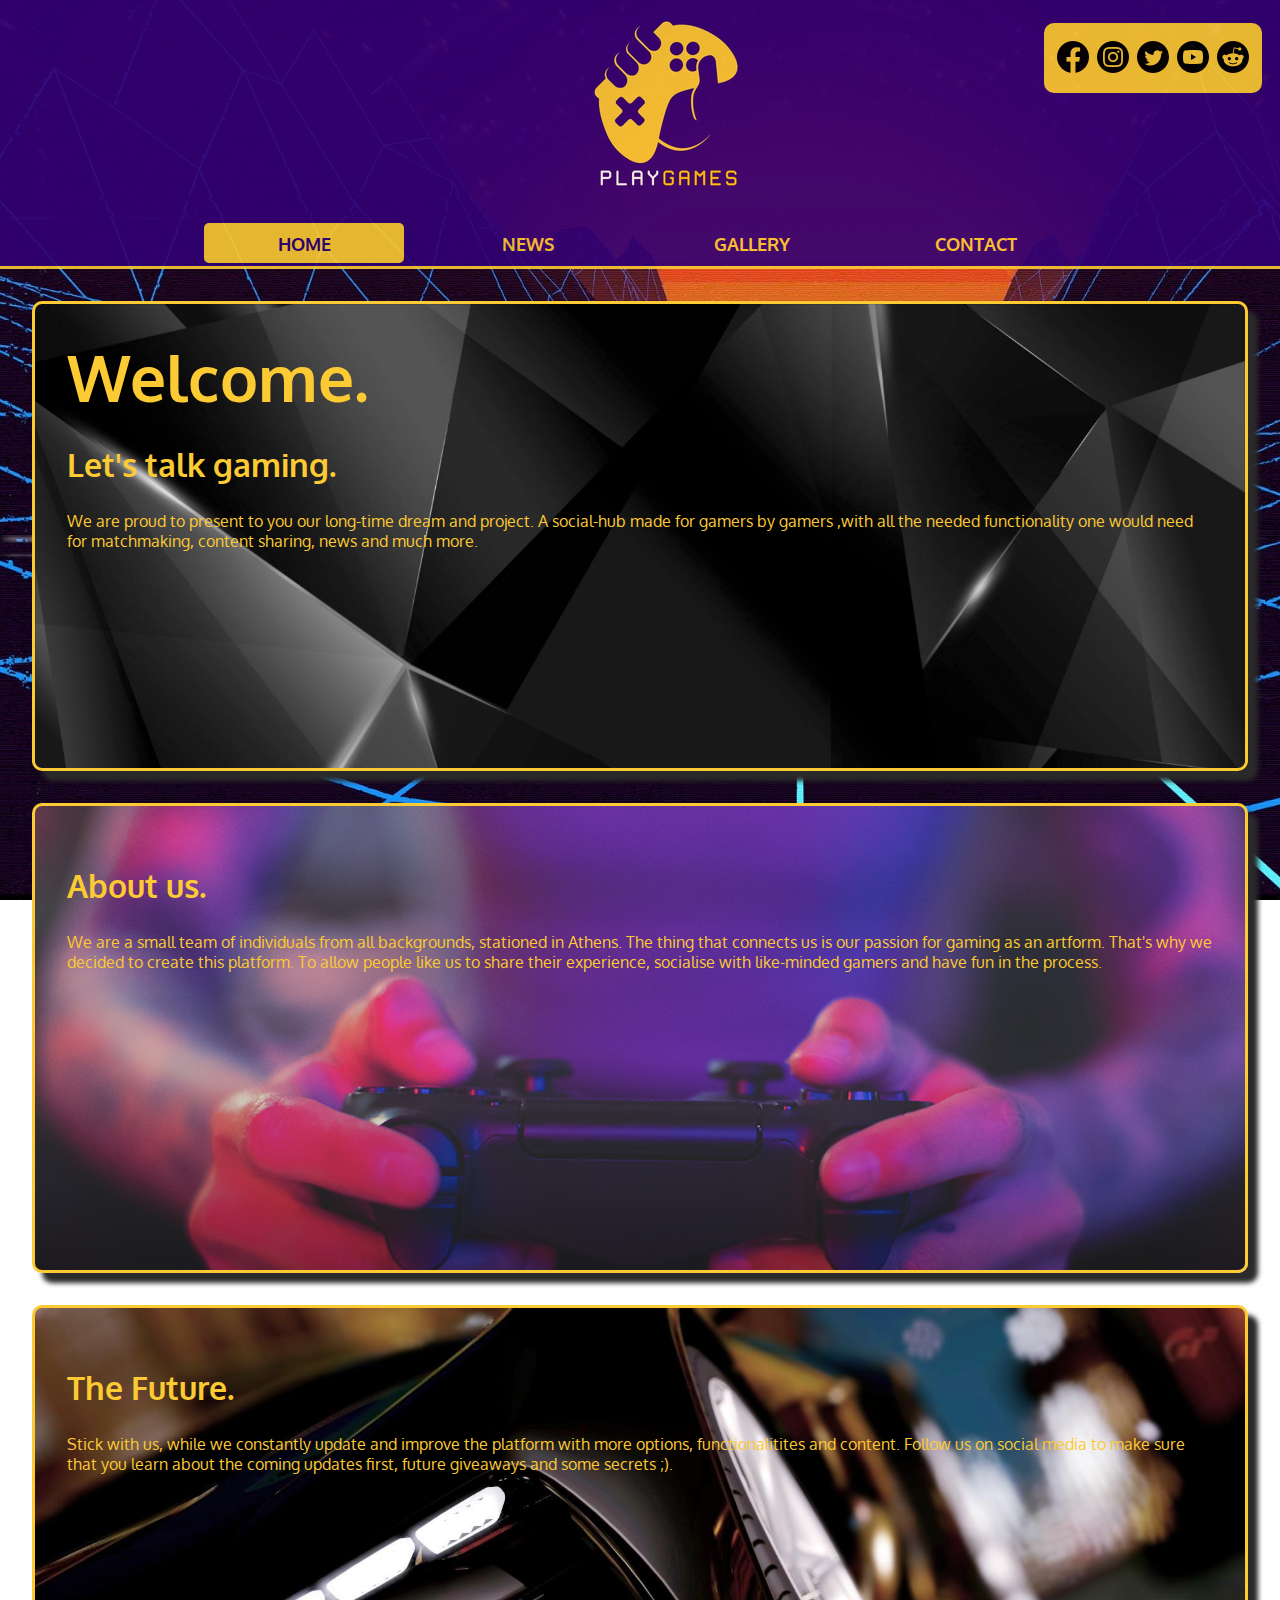
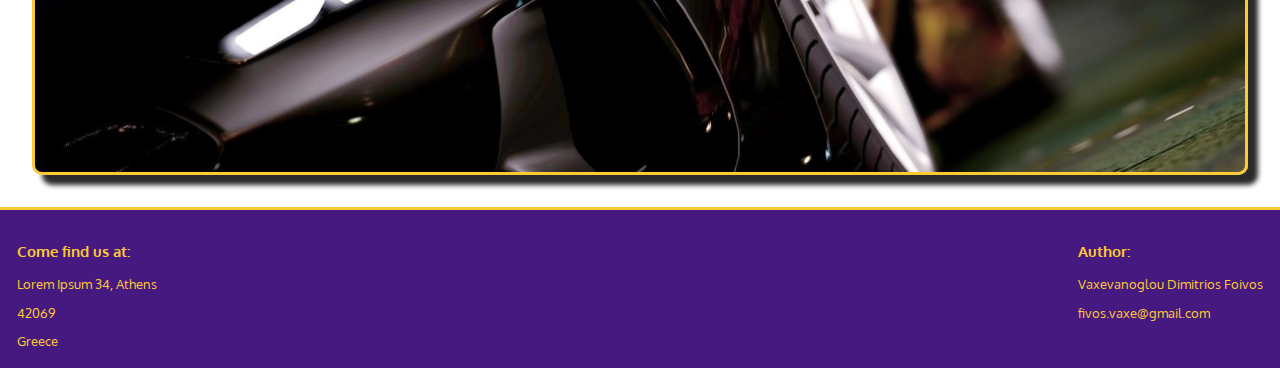
<file: index.html>
<!DOCTYPE html>

<html lang="en">

	<head>
		<meta charset="utf-8"> 
		<link href="style\ergasiastyles.css" rel="stylesheet">
		<link rel="preconnect" href="https://fonts.gstatic.com">
		<link href="https://fonts.googleapis.com/css2?family=Oxygen:wght@700&display=swap" rel="stylesheet">
		<title>PlayGames | Home</title>
	</head>
	
	<body>
		<header>
			<div class="logo">
					<a href="index.html">
						<img src="images\video-game-logo.jpg" alt="logo">
					</a>	
			</div>
			<div class="social">
				<a href="https://www.facebook.com/"> <img src="images\iconfinder_5279111_network_fb_social media_facebook_facebook logo_icon_32px.png" alt="fb"></a>
				<a href="https://www.instagram.com/ "><img src="images\iconfinder_5279112_camera_instagram_social media_instagram logo_icon_32px.png" alt="ig"></a>
				<a href="https://www.twitter.com"><img src="images\iconfinder_5279123_tweet_twitter_twitter logo_icon_32px.png" alt="tweet"></a>
				<a href="https://www.youtube.com"><img src="images\iconfinder_5279120_play_video_youtube_youtuble logo_icon_32px.png" alt="yt"></a>
				<a href="https://www.reddit.com"><img src="images\iconfinder_5279117_forum_reddit_reddit logo_icon_32px.png" alt="reddit"></a>
			</div>
			<div class="nav">
				<ul>
					<li><a class ="active" href="index.html">HOME</a></li>
					<li><a href="News.html">NEWS</a></li>
					<li><a href="Gallery.html">GALLERY</a></li>
					<li><a href="Contact.html">CONTACT</a></li>
				</ul>
			</div>
		</header>
		
		<section>
			<div class="welcome">
				<h1>Welcome.</h1>
				<h2>Let's talk gaming.</h2>
				<p>
				We are proud to present to you our long-time dream and project. A social-hub made for gamers by gamers ,with all the needed functionality one would need for matchmaking, content sharing, news and much more. 
				</p>	
			</div>
			<div class="about">
				<h2>About us.</h2>
				<p>
					We are a small team of individuals from all backgrounds, stationed in Athens. The thing that connects us is our passion for gaming as an artform. That's why we decided to create this platform. To allow people like us to share their experience, socialise with like-minded gamers and have fun in the process. 
				</p>
			</div>
			<div class="future">
				<h2>The Future.</h2>
				<p>
					Stick with us, while we constantly update and improve the platform with more options, functionalitites and content. Follow us on social media to make sure that you learn about the coming updates first, future giveaways and some secrets ;). 
				</p>

			</div>
		</section>
	
		<footer>
			<div class="f-address">
				<h3>Come find us at:</h3>
				<p>Lorem Ipsum 34, Athens</p>
				<p>42069</p>
				<p>Greece</p>
			</div>
			<div class="f-mail">
				<h3>Author:</h3>
				<p>Vaxevanoglou Dimitrios Foivos</p>
				<p>fivos.vaxe@gmail.com</p>
			</div>
	  	</footer>
		
	</body>
	
</html>
</file>
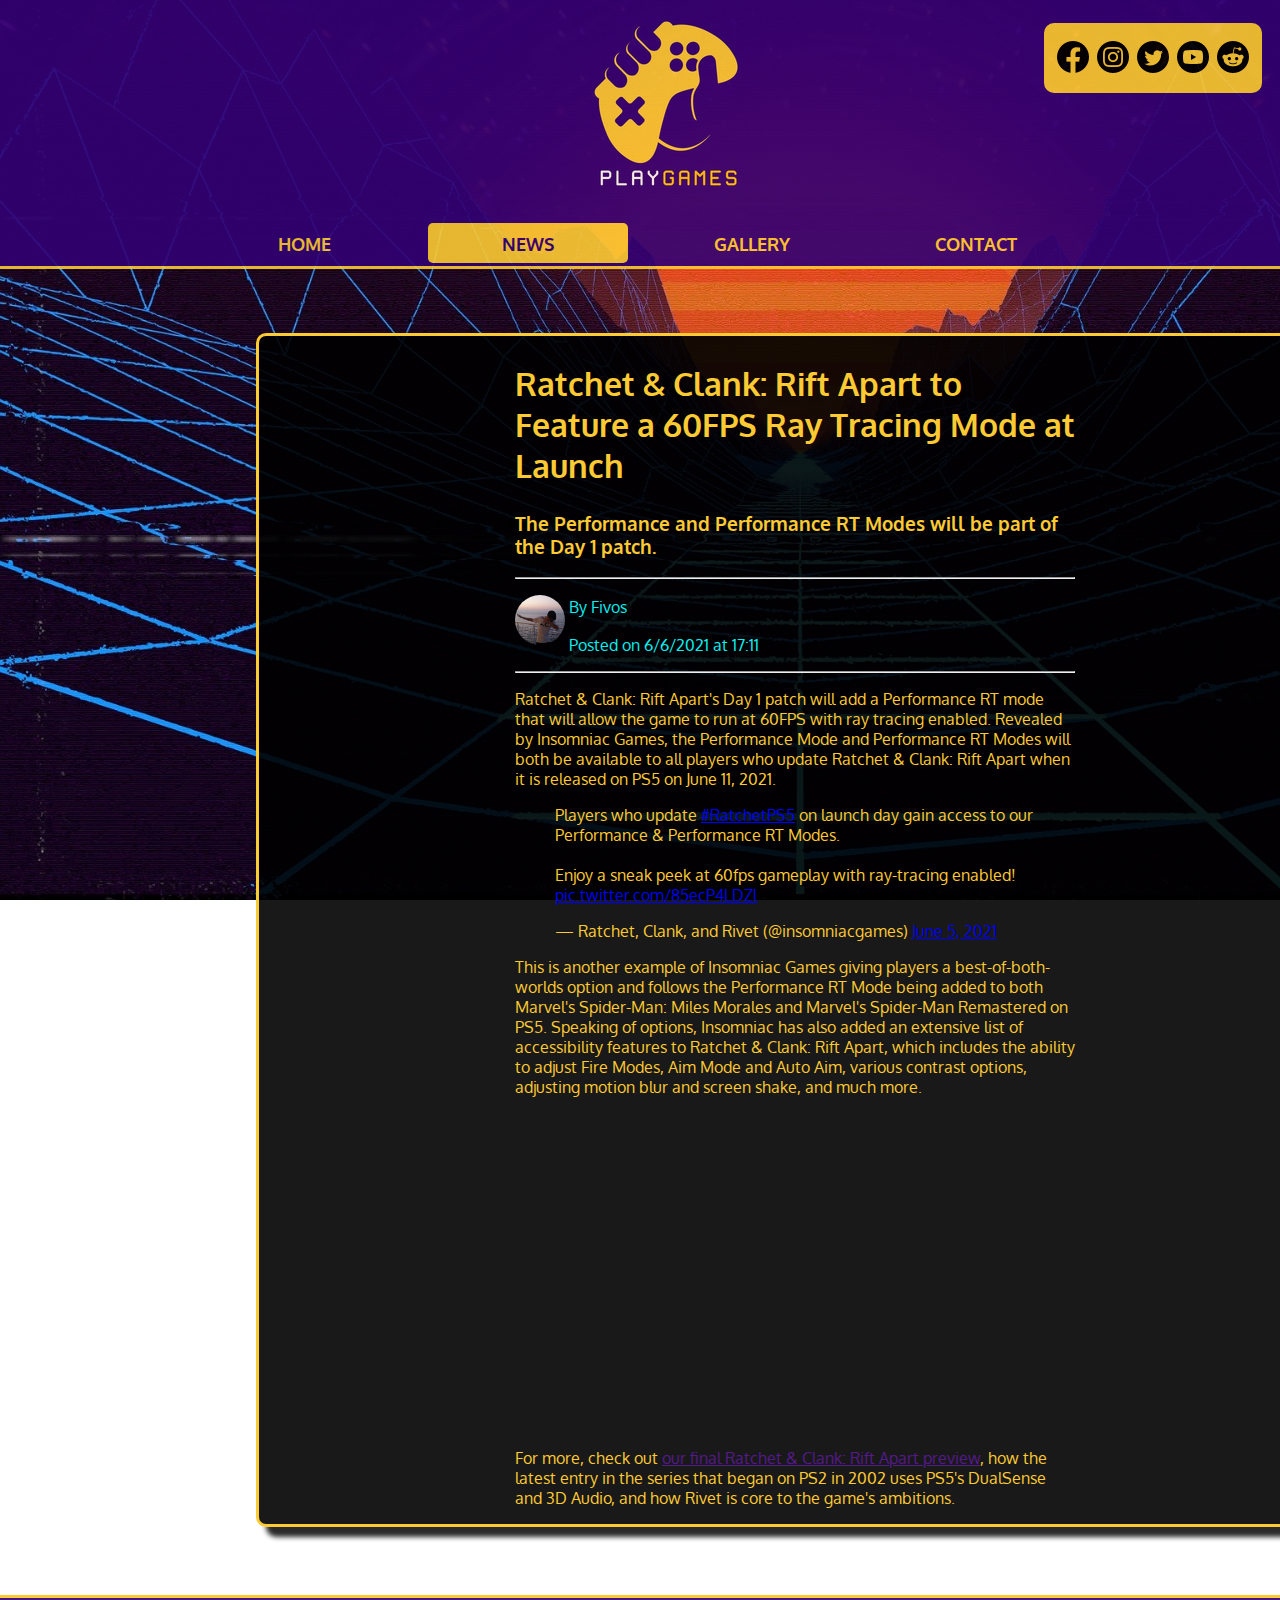
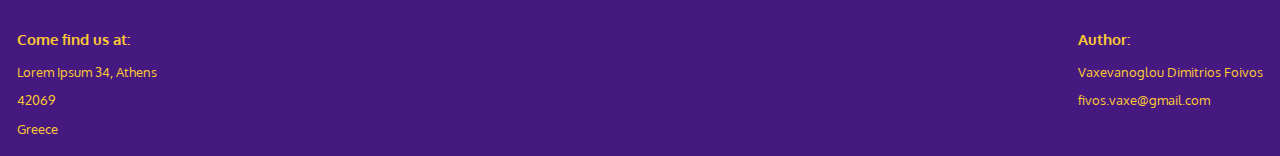
<file: Article-1.html>
<!DOCTYPE html>

<html lang="en">

	<head>
		<meta charset="utf-8"> 
		<link href="style\ergasiastyles.css" rel="stylesheet">
		<link rel="preconnect" href="https://fonts.gstatic.com">
		<link href="https://fonts.googleapis.com/css2?family=Oxygen:wght@700&display=swap" rel="stylesheet">
		<title>PlayGames | News</title>
	</head>
	
	<body>
		<header>
			<div class="logo">
					<a href="index.html">
						<img src="images\video-game-logo.jpg" alt="logo">
					</a>	
			</div>
			<div class="social">
				<a href="https://www.facebook.com/"> <img src="images\iconfinder_5279111_network_fb_social media_facebook_facebook logo_icon_32px.png" alt="fb"></a>
				<a href="https://www.instagram.com/ "><img src="images\iconfinder_5279112_camera_instagram_social media_instagram logo_icon_32px.png" alt="ig"></a>
				<a href="https://www.twitter.com"><img src="images\iconfinder_5279123_tweet_twitter_twitter logo_icon_32px.png" alt="tweet"></a>
				<a href="https://www.youtube.com"><img src="images\iconfinder_5279120_play_video_youtube_youtuble logo_icon_32px.png" alt="yt"></a>
				<a href="https://www.reddit.com"><img src="images\iconfinder_5279117_forum_reddit_reddit logo_icon_32px.png" alt="reddit"></a>
			</div>
			<div class="nav">
				<ul>
					<li><a href="index.html">HOME</a></li>
					<li><a class ="active" href="News.html">NEWS</a></li>
					<li><a href="Gallery.html">GALLERY</a></li>
					<li><a href="Contact.html">CONTACT</a></li>
				</ul>
			</div>
		</header>

        <section class="article-main">
            <div>
                <h2>Ratchet & Clank: Rift Apart to Feature a 60FPS Ray Tracing Mode at Launch</h2>
				<h3>The Performance and Performance RT Modes will be part of the Day 1 patch.</h3>
            </div>
            <hr style="color: #0aeff0;">
            <div class="article-meta">
                <div>
                    <img src="images\13507219_1298131373530680_4087545715256130065_n.jpg" alt="Fivos">
                    <p>By Fivos</p>
                </div>
                <div>    
                    <p>Posted on 6/6/2021 at 17:11</p>
                </div>    
            </div>
            <hr style="color: #0aeff0;">
            <div>
                <p>
                Ratchet & Clank: Rift Apart's Day 1 patch will add a Performance RT mode that will allow the game to run at 60FPS with ray tracing enabled.
                Revealed by Insomniac Games, the Performance Mode and Performance RT Modes will both be available to all players who update Ratchet & Clank: Rift Apart when it is released on PS5 on June 11, 2021.
                </p>
                <blockquote class="twitter-tweet"><p lang="en" dir="ltr">Players who update <a href="https://twitter.com/hashtag/RatchetPS5?src=hash&amp;ref_src=twsrc%5Etfw">#RatchetPS5</a> on launch day gain access to our Performance &amp; Performance RT Modes. <br><br>Enjoy a sneak peek at 60fps gameplay with ray-tracing enabled! <a href="https://t.co/85ecP4LDZl">pic.twitter.com/85ecP4LDZl</a></p>&mdash; Ratchet, Clank, and Rivet (@insomniacgames) <a href="https://twitter.com/insomniacgames/status/1401222804343640064?ref_src=twsrc%5Etfw">June 5, 2021</a></blockquote> <script async src="https://platform.twitter.com/widgets.js" charset="utf-8"></script> 
                <p>
                This is another example of Insomniac Games giving players a best-of-both-worlds option and follows the Performance RT Mode being added to both Marvel's Spider-Man: Miles Morales and Marvel's Spider-Man Remastered on PS5.
                Speaking of options, Insomniac has also added an extensive list of accessibility features to Ratchet & Clank: Rift Apart, which includes the ability to adjust Fire Modes, Aim Mode and Auto Aim, various contrast options, adjusting motion blur and screen shake, and much more.
                </p>
                <iframe width="560" height="315" src="https://www.youtube.com/embed/4Zf1GCFoqn0" title="YouTube video player" frameborder="0" allow="accelerometer; autoplay; clipboard-write; encrypted-media; gyroscope; picture-in-picture" allowfullscreen></iframe>
                <p>
                For more, check out <a href="">our final Ratchet & Clank: Rift Apart preview</aour></a>, how the latest entry in the series that began on PS2 in 2002 uses PS5's DualSense and 3D Audio, and how Rivet is core to the game's ambitions.
                </p>
            </div>
            
        </section>
		
		<footer>
			<div class="f-address">
				<h3>Come find us at:</h3>
				<p>Lorem Ipsum 34, Athens</p>
				<p>42069</p>
				<p>Greece</p>
			</div>
			<div class="f-mail">
				<h3>Author:</h3>
				<p>Vaxevanoglou Dimitrios Foivos</p>
				<p>fivos.vaxe@gmail.com</p>
			</div>
	  	</footer>
		
	</body>
	
</html>
</file>
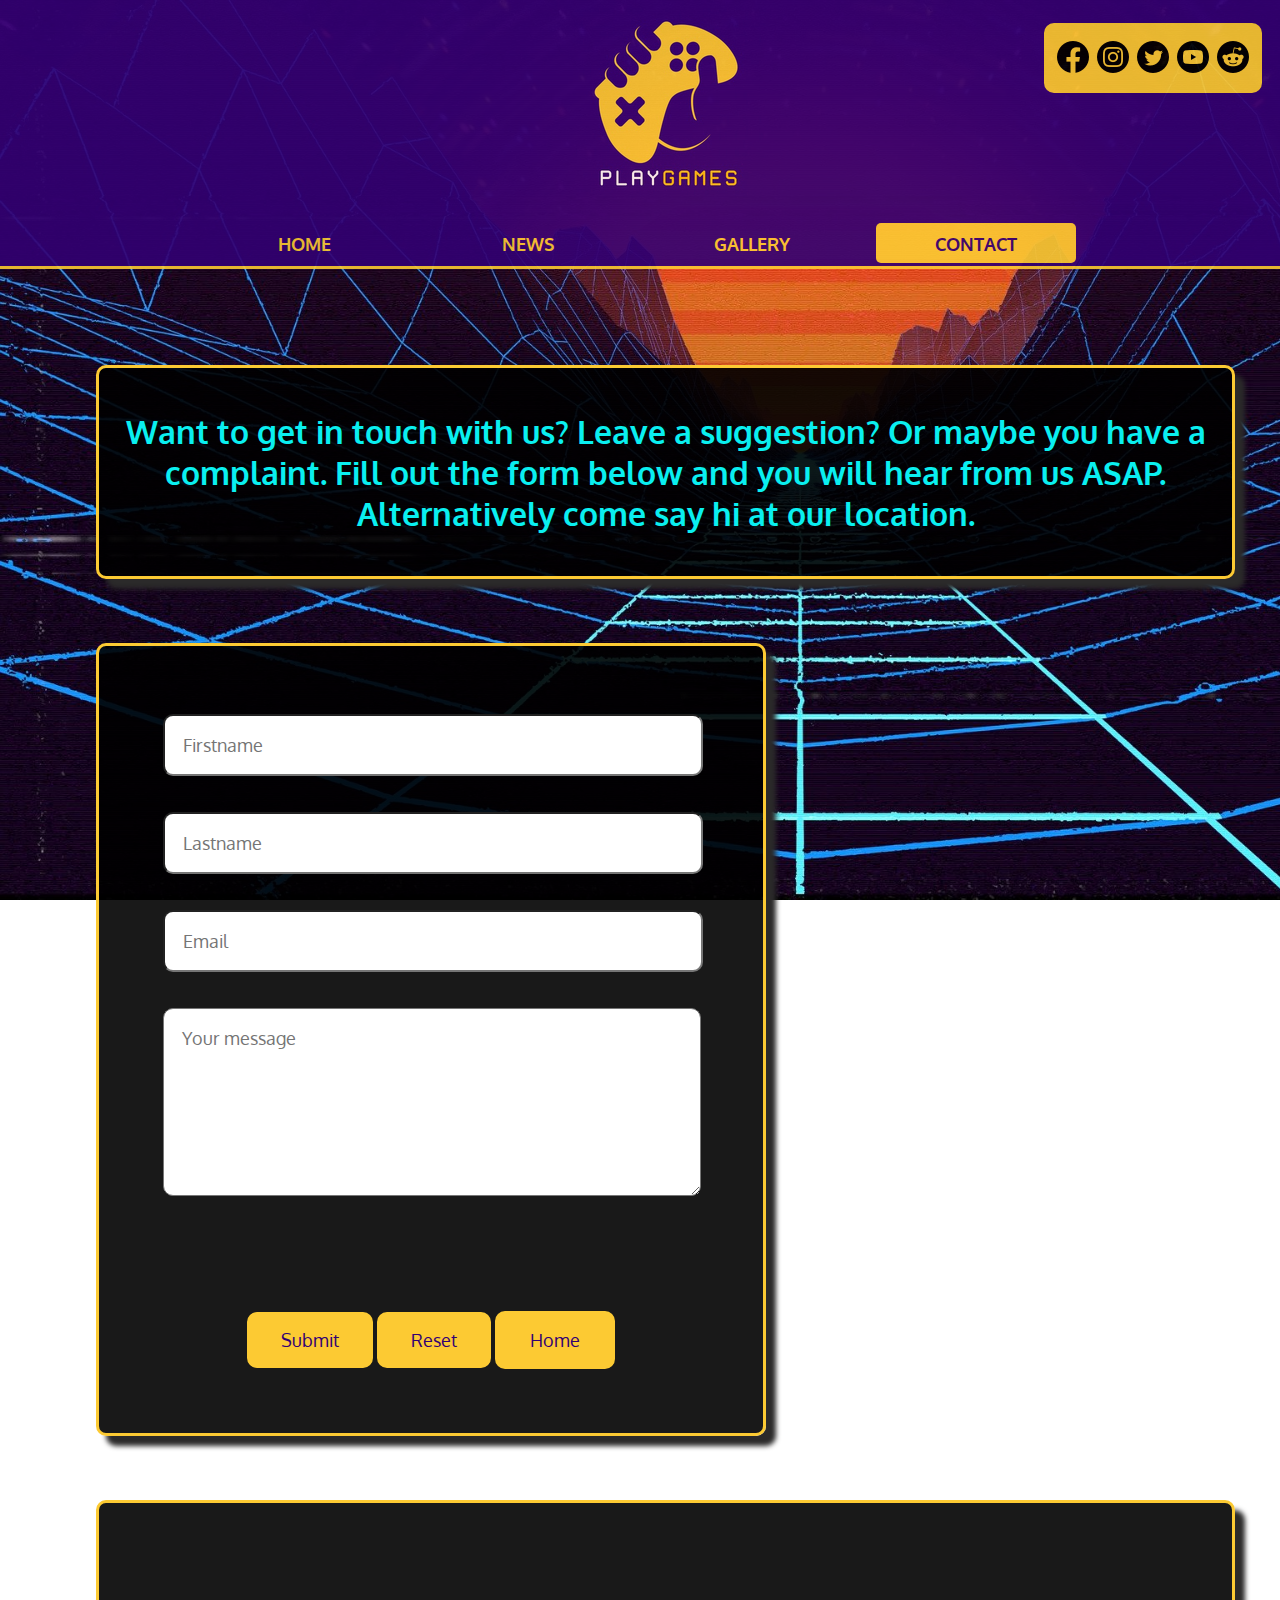
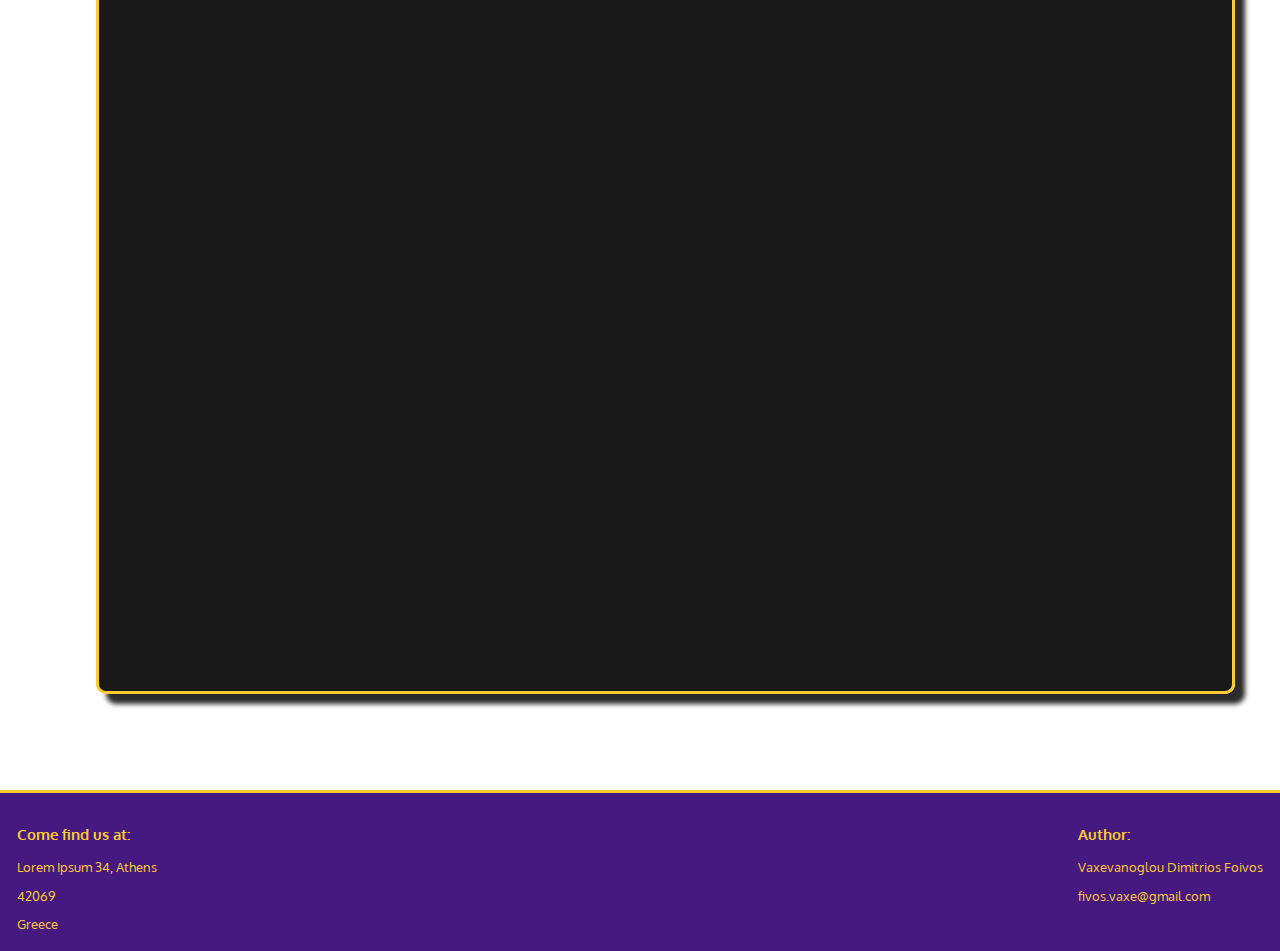
<file: Contact.html>
<!DOCTYPE html>

<html lang="en">

	<head>
		<meta charset="utf-8"> 
		<link href="style\ergasiastyles.css" rel="stylesheet">
		<link rel="preconnect" href="https://fonts.gstatic.com">
		<link href="https://fonts.googleapis.com/css2?family=Oxygen:wght@700&display=swap" rel="stylesheet">
		<title>PlayGames | Contact</title>
	</head>
	
	<body>
		<header>
			<div class="logo">
					<a href="index.html">
						<img src="images\video-game-logo.jpg" alt="logo">
					</a>	
			</div>
			<div class="social">
				<a href="https://www.facebook.com/"> <img src="images\iconfinder_5279111_network_fb_social media_facebook_facebook logo_icon_32px.png" alt="fb"></a>
				<a href="https://www.instagram.com/ "><img src="images\iconfinder_5279112_camera_instagram_social media_instagram logo_icon_32px.png" alt="ig"></a>
				<a href="https://www.twitter.com"><img src="images\iconfinder_5279123_tweet_twitter_twitter logo_icon_32px.png" alt="tweet"></a>
				<a href="https://www.youtube.com"><img src="images\iconfinder_5279120_play_video_youtube_youtuble logo_icon_32px.png" alt="yt"></a>
				<a href="https://www.reddit.com"><img src="images\iconfinder_5279117_forum_reddit_reddit logo_icon_32px.png" alt="reddit"></a>
			</div>
			<div class="nav">
				<ul>
					<li><a href="index.html">HOME</a></li>
					<li><a href="News.html">NEWS</a></li>
					<li><a href="Gallery.html">GALLERY</a></li>
					<li><a class ="active" href="Contact.html">CONTACT</a></li>
				</ul>
			</div>
		</header>

		<section class="contact-main">
			<div class="page-intro">
				<h2>Want to get in touch with us? Leave a suggestion? Or maybe you have a complaint. Fill out the form below and you will hear from us ASAP. Alternatively come say hi at our location.</h2>
			</div>
			<div class="container">
				<div class="contact-form">
					<form action="" method="post" name="f1" id="f1">
						<input type="text" class="input-style" name="firstname" placeholder="Firstname" required>
						<input type="text" class="input-style" name="Lastname" placeholder="Lastname" required>
						<input type="email" class="input-style" name="email" placeholder="Email" repuired>
						<textarea name="comments" placeholder="Your message"></textarea>
						<br><br>
						<div style="margin-top: 4em;">
							<input type="Submit" class="button" name="Submit" id="Submit" value="Submit">
							<input type="reset" class="button" name="reset" id="reset" value="Reset">
							<a href="index.html" class="button">Home</a>
						</div>	
					</from>	
				</div>
				<div class="contact-map">
					<iframe src="https://www.google.com/maps/embed?pb=!1m18!1m12!1m3!1d1610.8667305878143!2d29.58770155261851!3d36.14870256803569!2m3!1f0!2f0!3f0!3m2!1i1024!2i768!4f13.1!3m3!1m2!1s0x14c1d771d6149443%3A0x6379e0b89bff807e!2zzpnOtc-Bz4zPgiDOnc6xz4zPgiDOkc6zzq_Ov8-FIM6czrXPgc66zr_Phc-Bzq_Ov8-F!5e0!3m2!1sel!2sgr!4v1623194528941!5m2!1sel!2sgr" width="100%" height="100%" style="border:0;" allowfullscreen="" loading="lazy"></iframe>
				</div>
			</div>	
		</section>

		<footer>
			<div class="f-address">
				<h3>Come find us at:</h3>
				<p>Lorem Ipsum 34, Athens</p>
				<p>42069</p>
				<p>Greece</p>
			</div>
			<div class="f-mail">
				<h3>Author:</h3>
				<p>Vaxevanoglou Dimitrios Foivos</p>
				<p>fivos.vaxe@gmail.com</p>
			</div>
	  	</footer>
	</body>
	
</html>
</file>
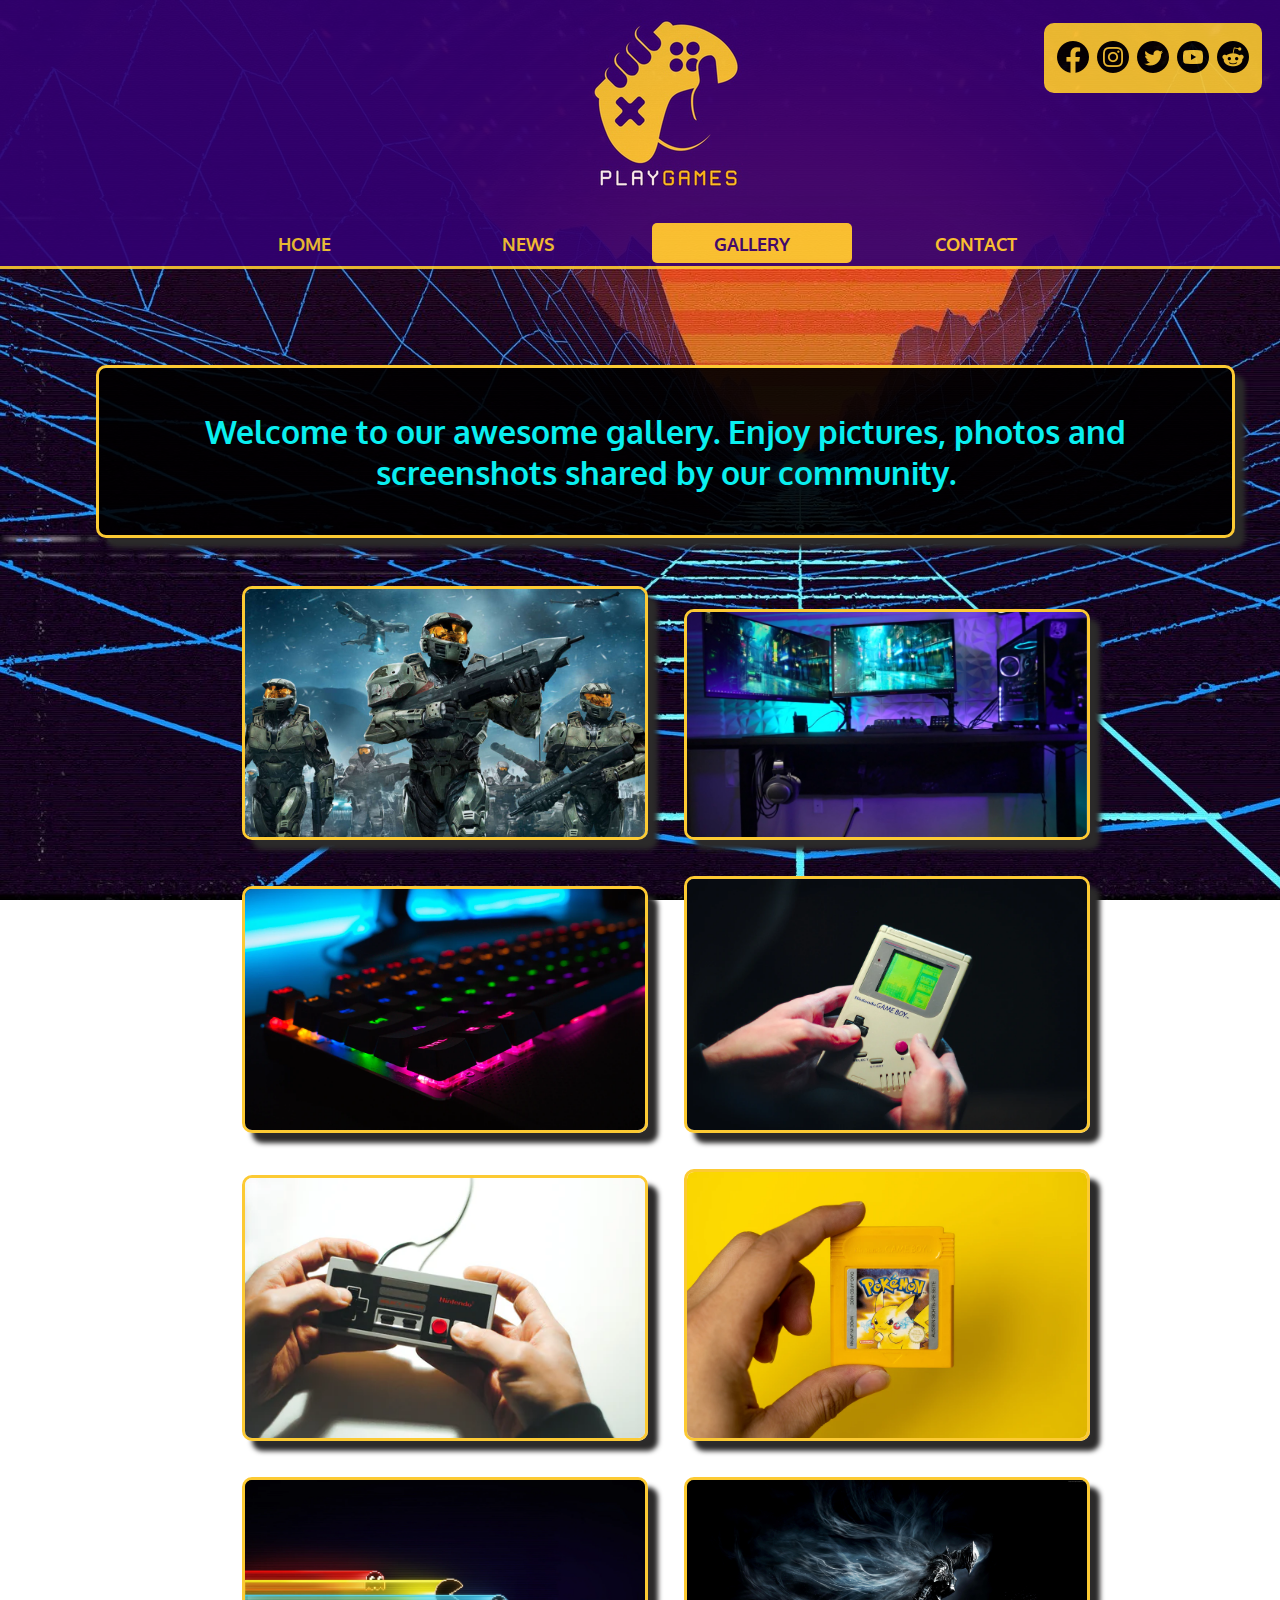
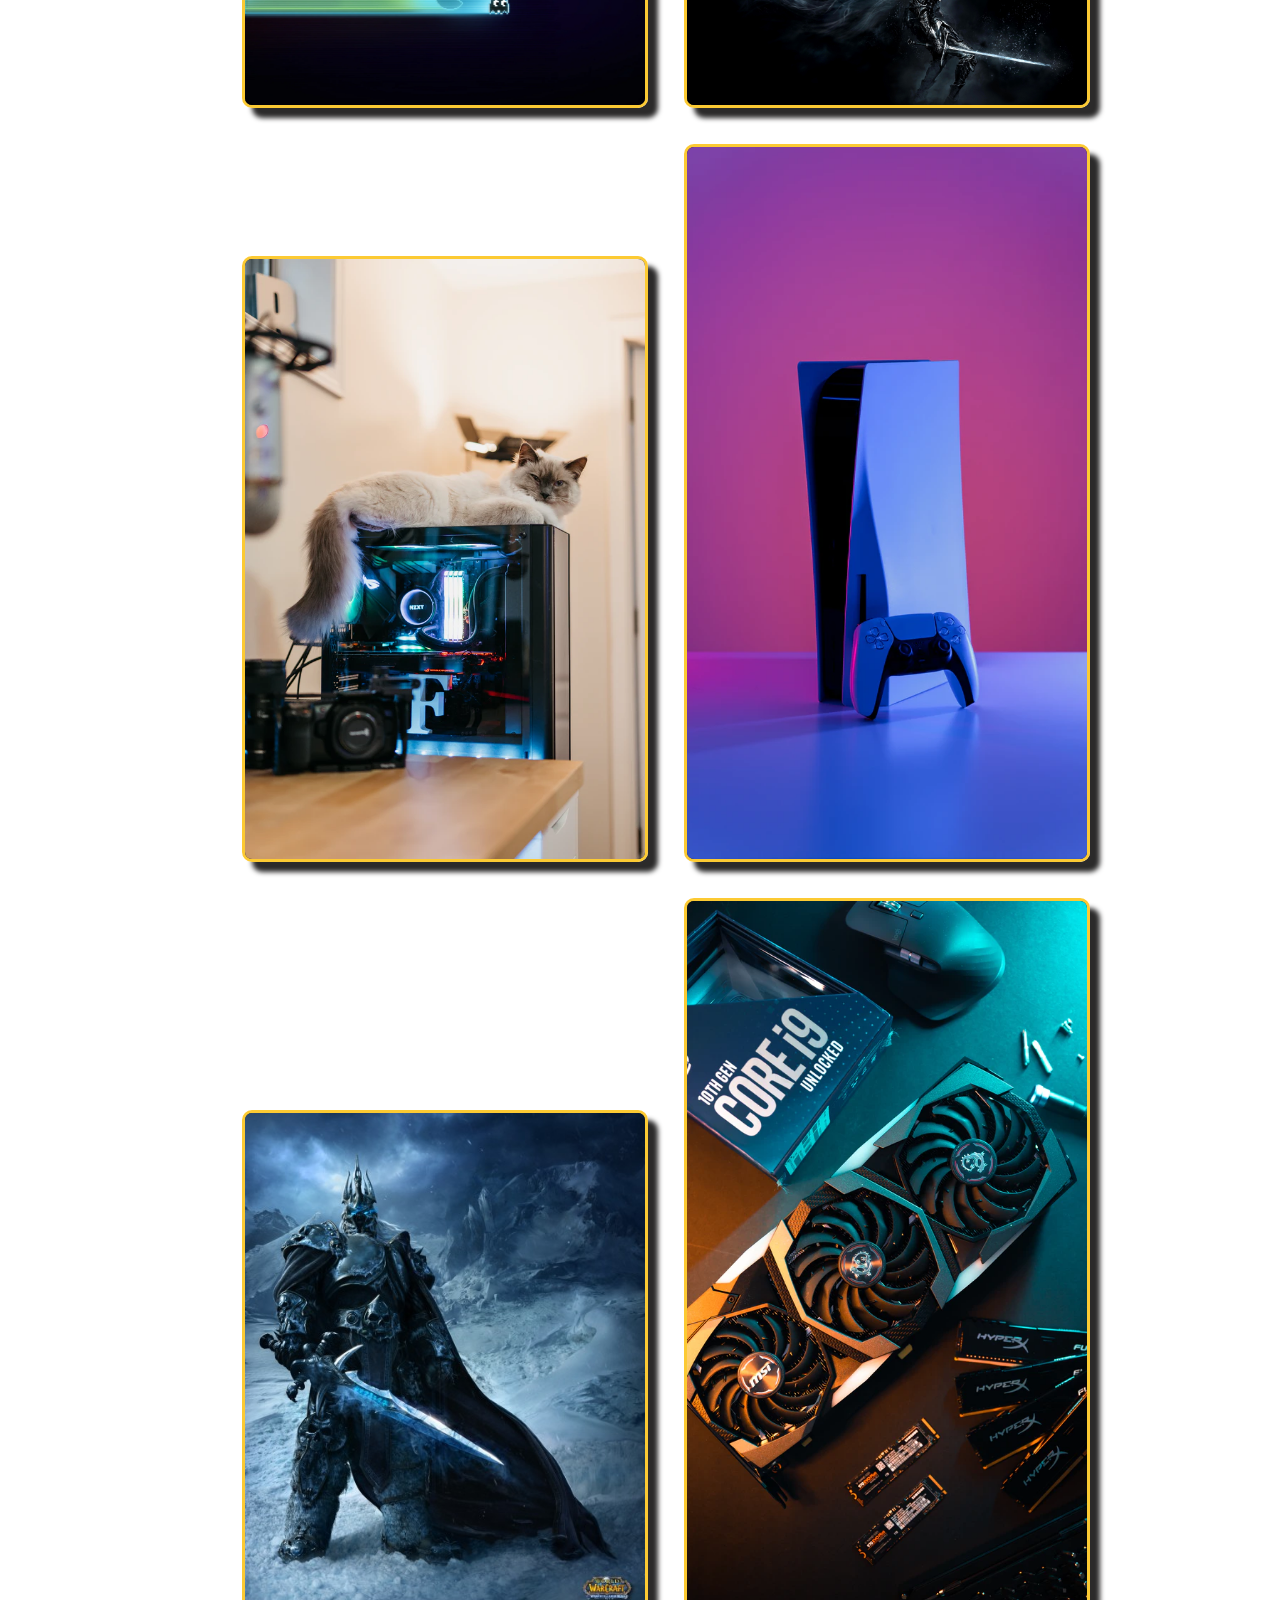
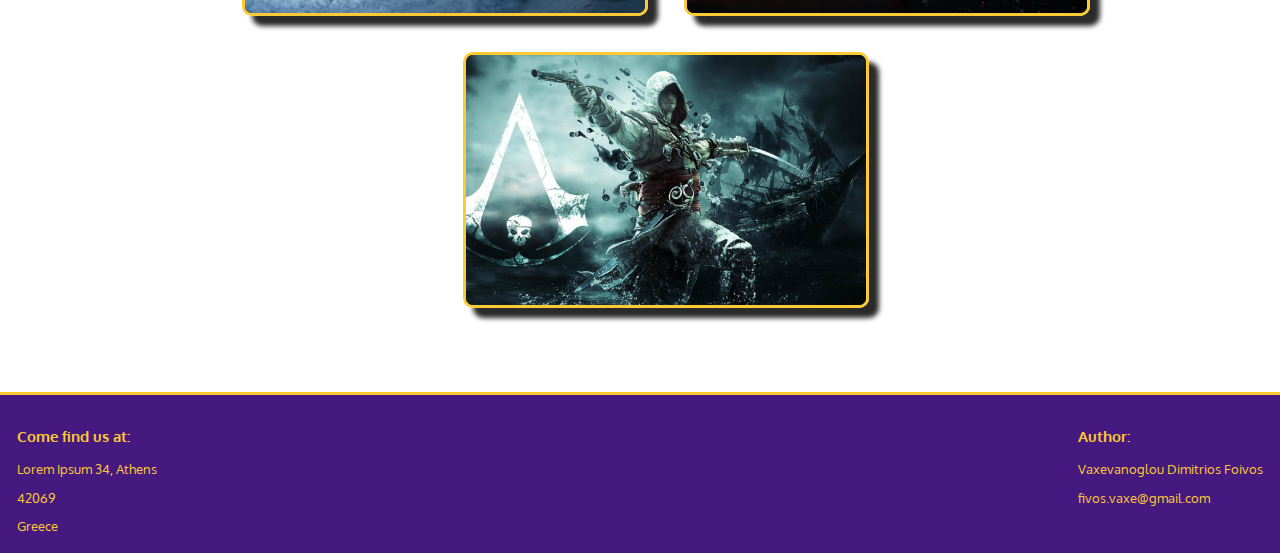
<file: Gallery.html>
<!DOCTYPE html>

<html lang="en">

	<head>
		<meta charset="utf-8"> 
		<link href="style\ergasiastyles.css" rel="stylesheet">
		<link rel="preconnect" href="https://fonts.gstatic.com">
		<link href="https://fonts.googleapis.com/css2?family=Oxygen:wght@700&display=swap" rel="stylesheet">
		<link rel="stylesheet" href="css/lightbox.min.css">
		<title>PlayGames | Gallery</title>
	</head>
	
	<body>
		<header>
			<div class="logo">
					<a href="index.html">
						<img src="images\video-game-logo.jpg" alt="logo">
					</a>	
			</div>
			<div class="social">
				<a href="https://www.facebook.com/"> <img src="images\iconfinder_5279111_network_fb_social media_facebook_facebook logo_icon_32px.png" alt="fb"></a>
				<a href="https://www.instagram.com/ "><img src="images\iconfinder_5279112_camera_instagram_social media_instagram logo_icon_32px.png" alt="ig"></a>
				<a href="https://www.twitter.com"><img src="images\iconfinder_5279123_tweet_twitter_twitter logo_icon_32px.png" alt="tweet"></a>
				<a href="https://www.youtube.com"><img src="images\iconfinder_5279120_play_video_youtube_youtuble logo_icon_32px.png" alt="yt"></a>
				<a href="https://www.reddit.com"><img src="images\iconfinder_5279117_forum_reddit_reddit logo_icon_32px.png" alt="reddit"></a>
			</div>
			<div class="nav">
				<ul>
					<li><a href="index.html">HOME</a></li>
					<li><a href="News.html">NEWS</a></li>
					<li><a class ="active" href="Gallery.html">GALLERY</a></li>
					<li><a href="Contact.html">CONTACT</a></li>
				</ul>
			</div>
		</header>

		<section class="gallery-main">
			<div class="page-intro">
				<h2>Welcome to our awesome gallery. Enjoy pictures, photos and screenshots shared by our community.</h2>
			</div class="gallery-container">
				<a href="images\gallery\17.jpg" data-lightbox="gallery"><img  src="images\gallery\17.jpg" width="400" /></a>
				<a href="images\gallery\gaming-desk-gallery-5.jpg" data-lightbox="gallery"><img  src="images\gallery\gaming-desk-gallery-5.jpg" width="400" /></a>
				<a href="images\gallery\photo-1538481199705-c710c4e965fc.webp" data-lightbox="gallery"><img  src="images\gallery\photo-1538481199705-c710c4e965fc.webp" width="400" /></a>
				<a href="images\gallery\photo-1581198321428-cd65cfc898e5.webp" data-lightbox="gallery"><img  src="images\gallery\photo-1581198321428-cd65cfc898e5.webp" width="400" /></a>
				<a href="images\gallery\photo-1581199451876-013a48e36f1c.webp" data-lightbox="gallery"><img  src="images\gallery\photo-1581199451876-013a48e36f1c.webp" width="400" /></a>
				<a href="images\gallery\photo-1595594448400-cf1dba1ea953.webp" data-lightbox="gallery"><img  src="images\gallery\photo-1595594448400-cf1dba1ea953.webp" width="400" /></a>	
				<a href="images\gallery\rYPt5M.jpg" data-lightbox="gallery"><img  src="images\gallery\rYPt5M.jpg" width="400" /></a>
				<a href="images\gallery\wp7314437.jpg" data-lightbox="gallery"><img  src="images\gallery\wp7314437.jpg" width="400" /></a>
				<a href="images\gallery\photo-1607034071833-18a5b64047ac.webp" data-lightbox="gallery"><img  src="images\gallery\photo-1607034071833-18a5b64047ac.webp" width="400" /></a>
				<a href="images\gallery\photo-1607853202273-797f1c22a38e.webp" data-lightbox="gallery"><img  src="images\gallery\photo-1607853202273-797f1c22a38e.webp" width="400" /></a>
				<a href="images\gallery\480px-WotLKArthasPose.jpg" data-lightbox="gallery"><img  src="images\gallery\480px-WotLKArthasPose.jpg"  /></a>
				<a href="images\gallery\photo-1602837385569-08ac19ec83af.webp" data-lightbox="gallery"><img  src="images\gallery\photo-1602837385569-08ac19ec83af.webp" width="400" /></a>
				<a href="images\gallery\z5BDmp.jpg" data-lightbox="gallery"><img  src="images\gallery\z5BDmp.jpg" width="400" /></a>
			</div>
		</section>

		<footer>
			<div class="f-address">
				<h3>Come find us at:</h3>
				<p>Lorem Ipsum 34, Athens</p>
				<p>42069</p>
				<p>Greece</p>
			</div>
			<div class="f-mail">
				<h3>Author:</h3>
				<p>Vaxevanoglou Dimitrios Foivos</p>
				<p>fivos.vaxe@gmail.com</p>
			</div>
	  	</footer>
		  <script src="js\lightbox-plus-jquery.js"></script>
	</body>
</html>
</file>
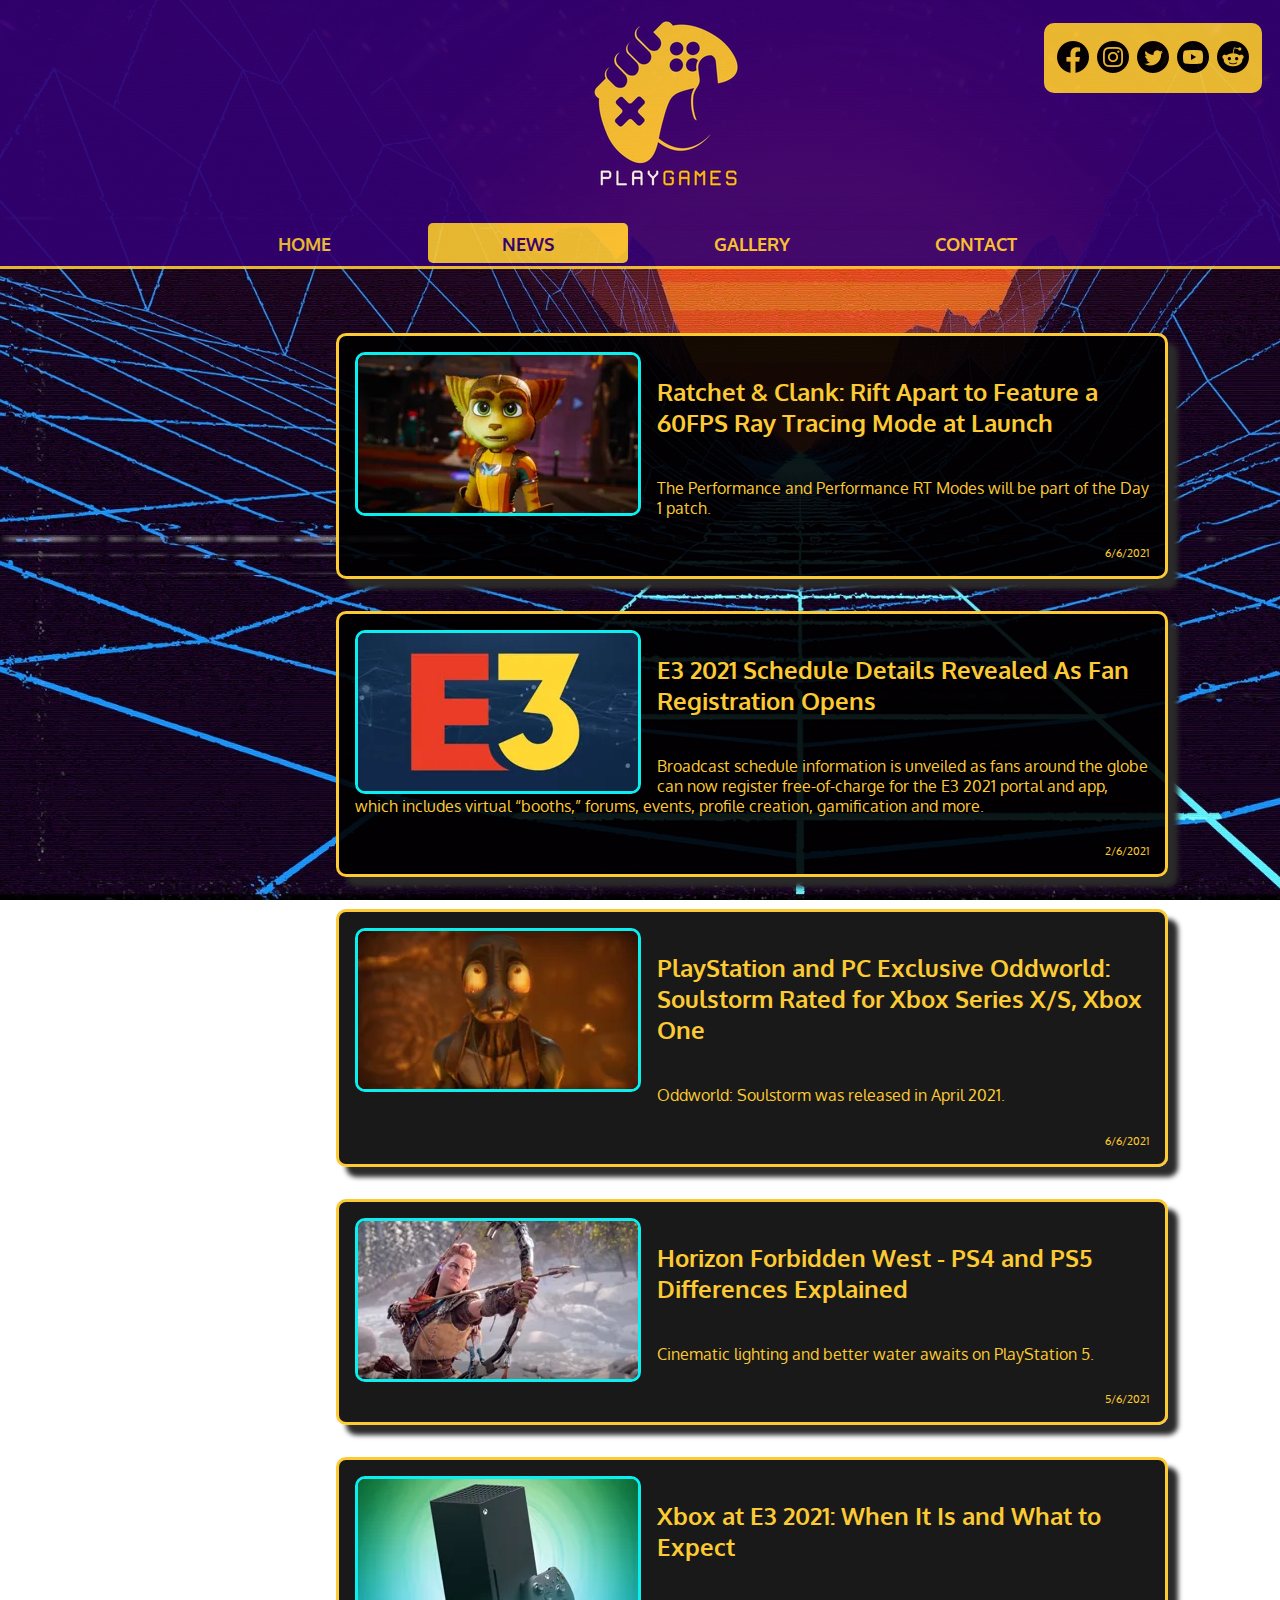
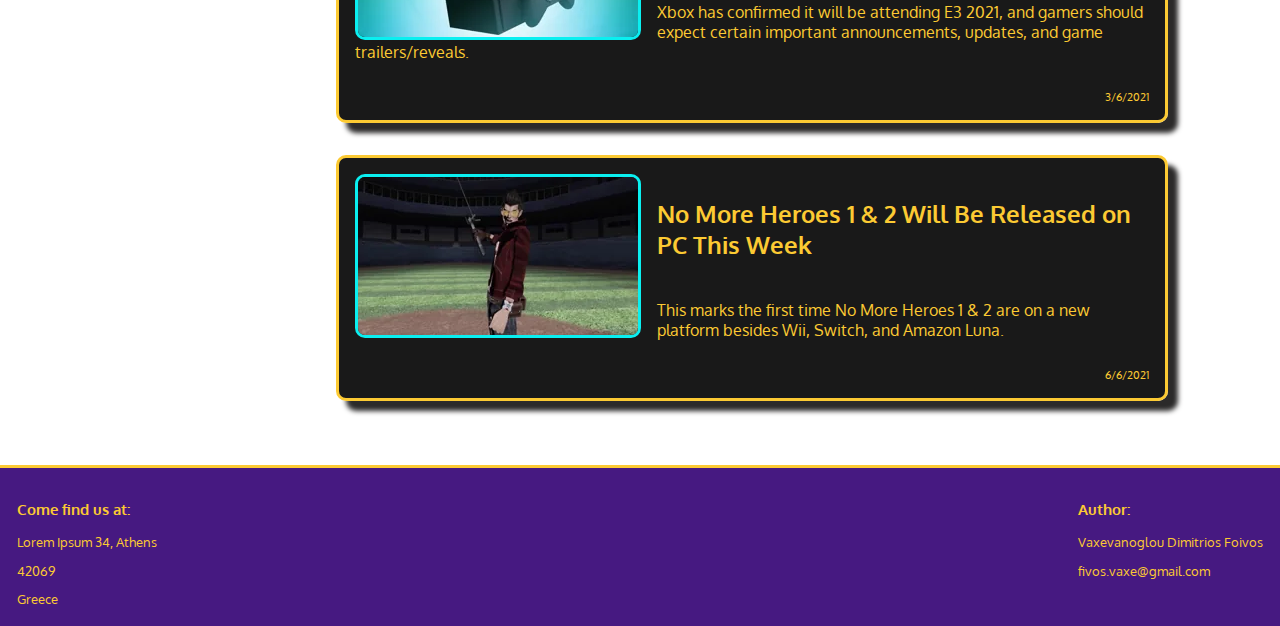
<file: News.html>
<!DOCTYPE html>

<html lang="en">

	<head>
		<title>PlayGames | News</title>
		<meta charset="utf-8"> 
		<link href="style\ergasiastyles.css" rel="stylesheet">
		<link rel="preconnect" href="https://fonts.gstatic.com">
		<link href="https://fonts.googleapis.com/css2?family=Oxygen:wght@700&display=swap" rel="stylesheet">
	</head>
	
	<body>
		<header>
			<div class="logo">
					<a href="index.html">
						<img src="images\video-game-logo.jpg" alt="logo">
					</a>	
			</div>
			<div class="social">
				<a href="https://www.facebook.com/"> <img src="images\iconfinder_5279111_network_fb_social media_facebook_facebook logo_icon_32px.png" alt="fb"></a>
				<a href="https://www.instagram.com/ "><img src="images\iconfinder_5279112_camera_instagram_social media_instagram logo_icon_32px.png" alt="ig"></a>
				<a href="https://www.twitter.com"><img src="images\iconfinder_5279123_tweet_twitter_twitter logo_icon_32px.png" alt="tweet"></a>
				<a href="https://www.youtube.com"><img src="images\iconfinder_5279120_play_video_youtube_youtuble logo_icon_32px.png" alt="yt"></a>
				<a href="https://www.reddit.com"><img src="images\iconfinder_5279117_forum_reddit_reddit logo_icon_32px.png" alt="reddit"></a>
			</div>
			<div class="nav">
				<ul>
					<li><a href="index.html">HOME</a></li>
					<li><a class ="active" href="News.html">NEWS</a></li>
					<li><a href="Gallery.html">GALLERY</a></li>
					<li><a href="Contact.html">CONTACT</a></li>
				</ul>
			</div>
		</header>

		<section class="content-section">
			<div class="article-list">
				<div class="article" id="0001">
					<div class="thumb">
						<a href="Article-1.html"> <img src="images\article-images\ratchet-clank-rift-apart-to-feature-a-60fps-ray-tracing-mode_ypvq.280.webp" alt="rachet"> </a>
					</div>
					<div class="article-info">
						<a href="Article-1.html"><h3>Ratchet & Clank: Rift Apart to Feature a 60FPS Ray Tracing Mode at Launch</h3></a>
						<p>The Performance and Performance RT Modes will be part of the Day 1 patch.</p>
					</div>
					<div class=a-date>
						<p>6/6/2021</p>
					</div>
				</div>
				<div class="article" id="0002">
					<div class="thumb">
						<a href=""> <img src="images\article-images\e3-2021-schedule-revealed_f2wx.280.webp" alt="e3"> </a>
					</div>
					<div class="article-info">
						<a href=""><h3>E3 2021 Schedule Details Revealed As Fan Registration Opens</h3></a>
						<p>Broadcast schedule information is unveiled as fans around the globe can now register free-of-charge for the E3 2021 portal and app, which includes virtual “booths,” forums, events, profile creation, gamification and more.</p>
					</div>
					<div class=a-date>
						<p>2/6/2021</p>
					</div>
				</div>
				<div class="article" id="0003">
					<div class="thumb">
						<a href=""> <img src="images\article-images\playstation-and-pc-exclusive-oddworld-soulstorm-rated-for-xb_rq7m.280.webp" alt="oddworld"> </a>
					</div>
					<div class="article-info">
						<a href=""><h3>PlayStation and PC Exclusive Oddworld: Soulstorm Rated for Xbox Series X/S, Xbox One</h3></a>
						<p>Oddworld: Soulstorm was released in April 2021.</p>
					</div>
					<div class=a-date>
						<p>6/6/2021</p>
					</div>
				</div>
				<div class="article" id="0004">
					<div class="thumb">
						<a href=""> <img src="images\article-images\sony-might-skip-e3-2021-here-are-predictions-on-what-we-coul_74s2.280.webp" alt="horizon"> </a>
					</div>
					<div class="article-info">
						<a href=""><h3>Horizon Forbidden West - PS4 and PS5 Differences Explained</h3></a>
					<p>Cinematic lighting and better water awaits on PlayStation 5. </p>
					</div>
					<div class=a-date>
						<p>5/6/2021</p>
					</div>
				</div>
				<div class="article" id="0005">
					<div class="thumb">
						<a href=""> <img src="images\article-images\xbox-at-e3-2021-when-it-is-and-what-to-expect_4ck9.280.webp" alt="xbox"> </a>
					</div>
					<div class="article-info">
						<a href=""><h3>Xbox at E3 2021: When It Is and What to Expect</h3></a>
						<p>Xbox has confirmed it will be attending E3 2021, and gamers should expect certain important announcements, updates, and game trailers/reveals.</p>
					</div>
					<div class=a-date>
						<p>3/6/2021</p>
					</div>
				</div>
				<div class="article" id="0006">
					<div class="thumb">
						<a href=""> <img src="images\article-images\no-more-heroes-1-2-will-be-released-on-pc-this-week_et8k.280.webp" alt="no more heroes"> </a>
					</div>
					<div class="article-info">
						<a href=""><h3>No More Heroes 1 & 2 Will Be Released on PC This Week</h3></a>
						<p>This marks the first time No More Heroes 1 & 2 are on a new platform besides Wii, Switch, and Amazon Luna.</p>
					</div>
					<div class=a-date>
						<p>6/6/2021</p>
					</div>
				</div>
			</div>
		</section>

		<footer>
			<div class="f-address">
				<h3>Come find us at:</h3>
				<p>Lorem Ipsum 34, Athens</p>
				<p>42069</p>
				<p>Greece</p>
			</div>
			<div class="f-mail">
				<h3>Author:</h3>
				<p>Vaxevanoglou Dimitrios Foivos</p>
				<p>fivos.vaxe@gmail.com</p>
			</div>
	  	</footer>
	</body>
	
</html>
</file>
